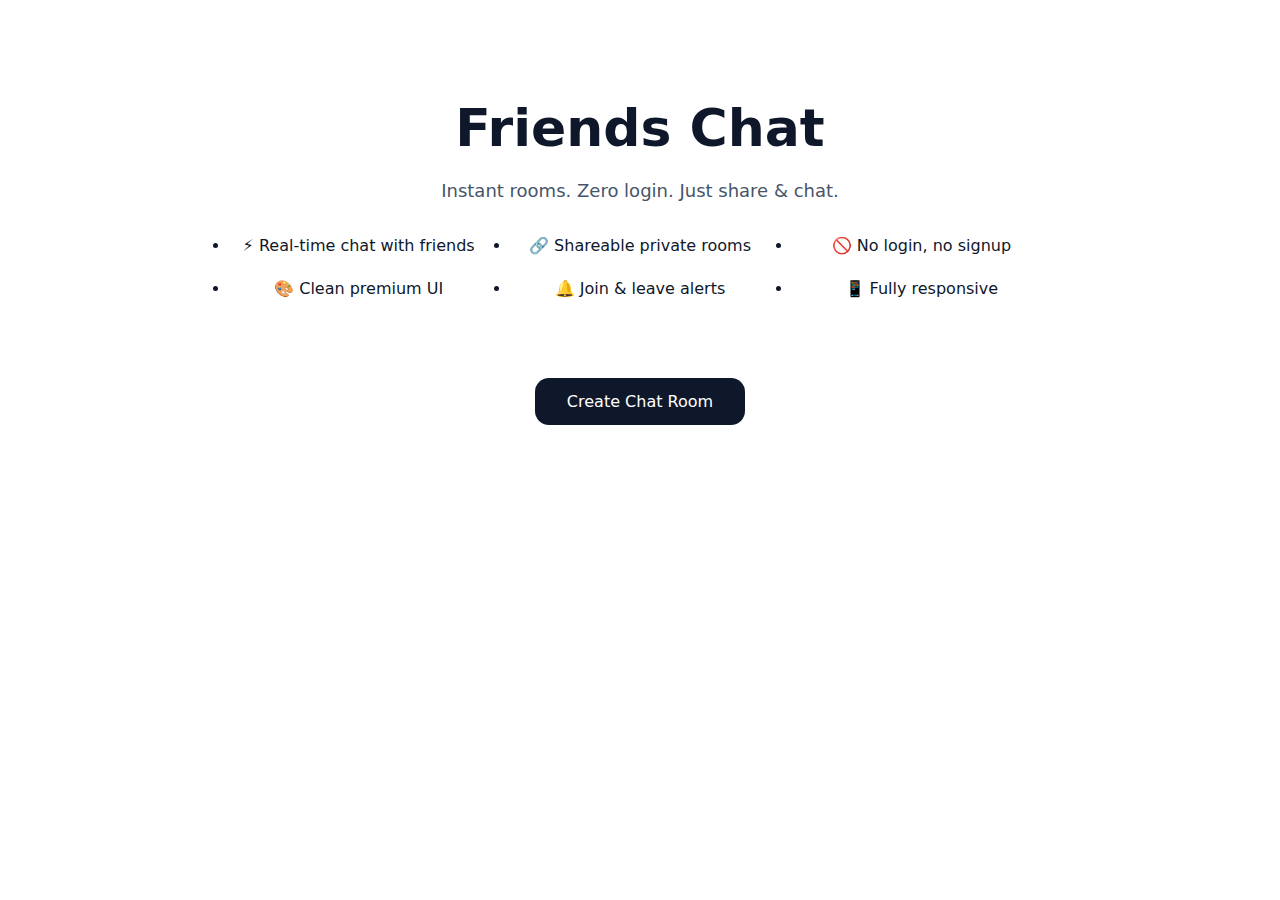
<file: index.html>
<!DOCTYPE html>
<html lang="en">
<head>
  <meta charset="UTF-8">
  <title>Friends Chat – Premium</title>
  <link rel="stylesheet" href="style.css">
</head>
<body class="welcome">
  <div class="hero">
    <h1>Friends Chat</h1>
    <p>Instant rooms. Zero login. Just share & chat.</p>

    <ul class="features">
      <li>⚡ Real‑time chat with friends</li>
      <li>🔗 Shareable private rooms</li>
      <li>🚫 No login, no signup</li>
      <li>🎨 Clean premium UI</li>
      <li>🔔 Join & leave alerts</li>
      <li>📱 Fully responsive</li>
    </ul>

    <button id="createRoom">Create Chat Room</button>
  </div>

  <script>
    document.getElementById("createRoom").onclick = () => {
      const room = Math.random().toString(36).substring(2, 8);
      window.location.href = `chat.html?room=${room}`;
    };
  </script>
</body>
</html>
</file>
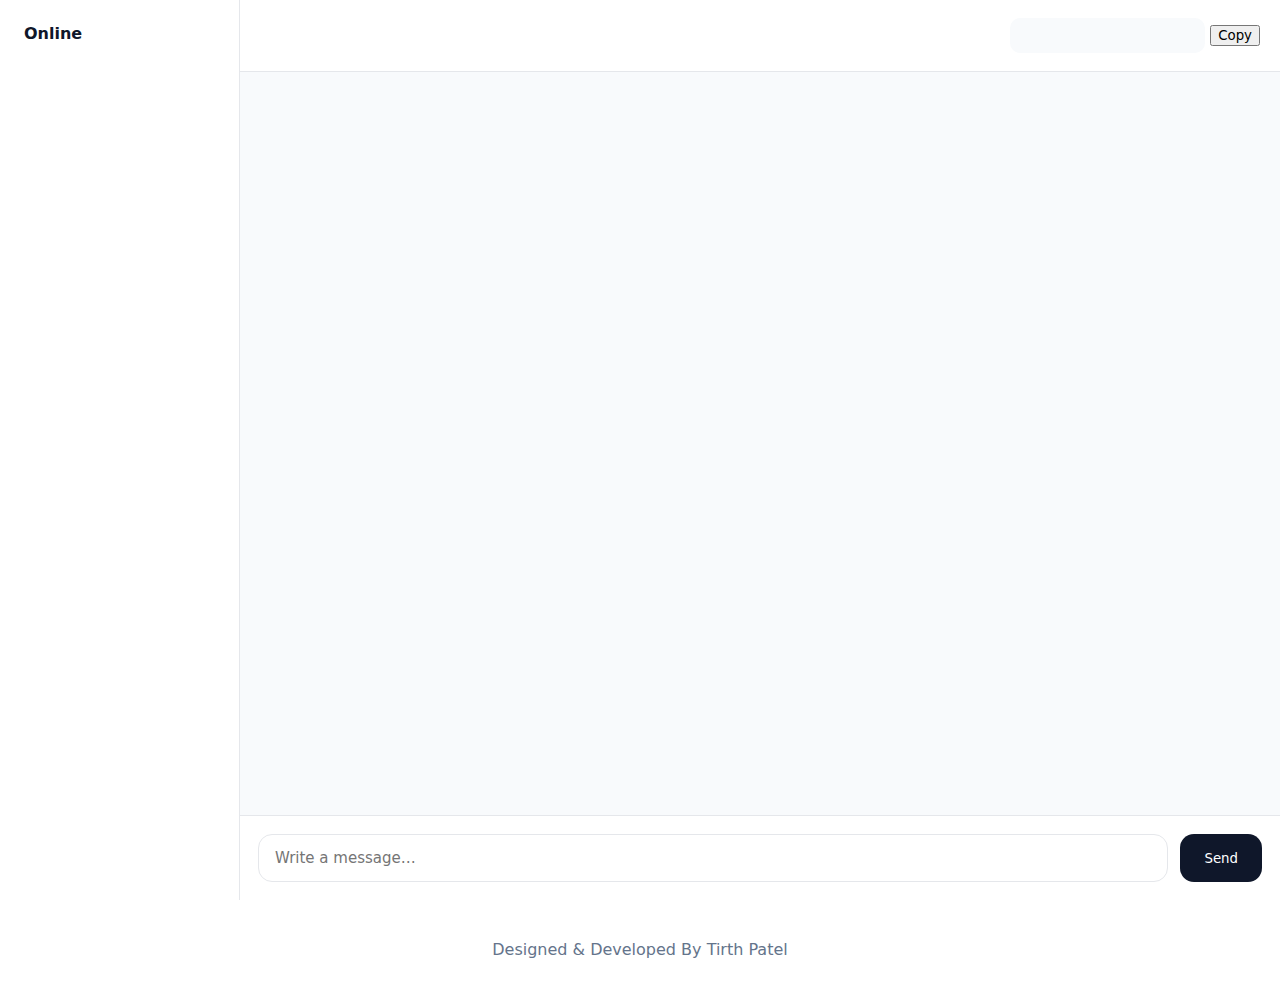
<file: chat.html>
<!DOCTYPE html>
<html lang="en">
<head>
<meta charset="UTF-8">
<meta name="viewport" content="width=device-width, initial-scale=1.0">
<title>Chat Room</title>
<link rel="stylesheet" href="style.css">
</head>
<body class="chat">

<div class="layout">

  <aside class="sidebar">
    <h4>Online</h4>
    <ul id="users"></ul>
  </aside>

  <section class="chat-area">

    <header class="chat-header">
      <div>
        <h3 id="roomCode"></h3>
        <small id="typing"></small>
      </div>
      <div class="room-link-wrap">
  <input id="roomLink" readonly>
  <button type="button" id="copyBtn">Copy</button>
</div>

    </header>

    <main id="messages"></main>

    <form id="form" class="chat-input">
      <input id="message" placeholder="Write a message…" autocomplete="off">
      <button>Send</button>
    </form>

  </section>

</div>
<footer class="footer">
   Designed & Developed By Tirth Patel
</footer>
<script src="https://cdn.socket.io/4.7.2/socket.io.min.js"></script>
<script src="script.js"></script>
</body>
</html>
</file>
<file: style.css>
/* =====================
   RESET & BASE
===================== */
* {
  box-sizing: border-box;
  font-family: Inter, system-ui, -apple-system, BlinkMacSystemFont;
}

body {
  margin: 0;
  background: #ffffff;
  color: #0f172a;
}

h1, h2, h3, h4 {
  margin: 0;
  font-weight: 600;
}

p {
  margin: 0;
  line-height: 1.6;
}

button {
  cursor: pointer;
  transition: all .2s ease;
}

/* =====================
   NAVBAR
===================== */
.nav {
  padding: 20px 40px;
  display: flex;
  justify-content: space-between;
  align-items: center;
  border-bottom: 1px solid #e5e7eb;
  background: white;
}

.brand {
  font-size: 18px;
  font-weight: 600;
}

.nav nav span {
  margin-left: 20px;
  font-size: 14px;
  color: #475569;
}

/* =====================
   HERO SECTION
===================== */
.hero {
  position: relative;
  max-width: 900px;
  margin: 100px auto 80px;
  padding: 0 20px;
  text-align: center;
}

.hero-bg {
  position: absolute;
  inset: -60px;
  background: radial-gradient(circle at top, #f1f5f9, transparent 70%);
  z-index: -1;
}

.hero h1 {
  font-size: 52px;
  line-height: 1.1;
}

.hero p {
  max-width: 620px;
  margin: 20px auto 30px;
  font-size: 18px;
  color: #475569;
}

.hero button {
  padding: 14px 32px;
  border-radius: 14px;
  border: none;
  background: #0f172a;
  color: white;
  font-size: 16px;
}

.hero button:hover {
  opacity: .92;
}

.hero button:active {
  transform: scale(.97);
}

.trust {
  margin-top: 20px;
  font-size: 14px;
  color: #64748b;
}

/* =====================
   FEATURES
===================== */
.features {
  max-width: 1000px;
  margin: 0 auto 80px;
  padding: 0 20px;
  display: grid;
  grid-template-columns: repeat(auto-fit, minmax(240px, 1fr));
  gap: 24px;
}

.feature {
  background: white;
  border: 1px solid #e5e7eb;
  border-radius: 18px;
  padding: 26px;
  transition: .2s ease;
}

.feature:hover {
  transform: translateY(-2px);
  box-shadow: 0 10px 30px rgba(0,0,0,.08);
}

.feature p {
  margin-top: 8px;
  color: #475569;
}

/* =====================
   STEPS
===================== */
.steps {
  max-width: 800px;
  margin: 0 auto 80px;
  padding: 0 20px;
  display: flex;
  justify-content: space-between;
}

.steps div {
  text-align: center;
  color: #475569;
}

.steps span {
  display: block;
  margin: 0 auto 10px;
  width: 36px;
  height: 36px;
  border-radius: 50%;
  background: #0f172a;
  color: white;
  line-height: 36px;
}

/* =====================
   FOOTER
===================== */
.footer {
  padding: 40px;
  text-align: center;
  color: #64748b;
}

/* =====================
   CHAT LAYOUT
===================== */
.chat {
  height: 100vh;
}

.layout {
  display: flex;
  height: 100%;
}

/* =====================
   SIDEBAR
===================== */
.sidebar {
  width: 240px;
  padding: 24px;
  border-right: 1px solid #e5e7eb;
  background: white;
}

.sidebar h4 {
  margin-bottom: 14px;
}

.sidebar ul {
  list-style: none;
  padding: 0;
  margin: 0;
}

.user {
  display: flex;
  align-items: center;
  gap: 8px;
  padding: 6px 0;
  color: #334155;
}

.dot {
  width: 8px;
  height: 8px;
  background: #22c55e;
  border-radius: 50%;
}

/* =====================
   CHAT AREA
===================== */
.chat-area {
  flex: 1;
  display: flex;
  flex-direction: column;
  background: #f8fafc;
}

/* HEADER */
.chat-header {
  padding: 18px 20px;
  background: white;
  border-bottom: 1px solid #e5e7eb;
  display: flex;
  justify-content: space-between;
  align-items: center;
}

.chat-header small {
  color: #64748b;
}

.chat-header input {
  background: #f8fafc;
  border: none;
  padding: 10px 12px;
  border-radius: 10px;
  max-width: 300px;
}

/* =====================
   MESSAGES
===================== */
#messages {
  flex: 1;
  padding: 24px;
  overflow-y: auto;
}

/* EMPTY STATE */
.empty {
  margin-top: 80px;
  text-align: center;
  color: #64748b;
}

.empty h4 {
  color: #0f172a;
  margin-bottom: 6px;
}

/* DATE SEPARATOR */
.date-separator {
  position: relative;
  text-align: center;
  font-size: 13px;
  color: #64748b;
  margin: 30px 0 20px;
}

.date-separator::before,
.date-separator::after {
  content: "";
  position: absolute;
  top: 50%;
  width: 40%;
  height: 1px;
  background: #e5e7eb;
}

.date-separator::before { left: 0; }
.date-separator::after { right: 0; }

/* MESSAGE BUBBLES */
.bubble {
  display: flex;
  gap: 14px;
  margin-bottom: 18px;
}

.grouped {
  margin-left: 50px;
}

/* AVATAR */
.avatar {
  width: 38px;
  height: 38px;
  border-radius: 50%;
  background: #0f172a;
  color: white;
  display: flex;
  align-items: center;
  justify-content: center;
  font-weight: 500;
}

/* MESSAGE CONTENT */
.content,
.group-text {
  background: white;
  padding: 14px 18px;
  border-radius: 18px;
  box-shadow: 0 6px 18px rgba(0,0,0,.06);
}

.content small {
  display: block;
  font-size: 12px;
  color: #64748b;
  margin-bottom: 4px;
}

.content p,
.group-text {
  font-size: 15px;
}

/* SYSTEM MESSAGE */
.system {
  text-align: center;
  font-size: 14px;
  color: #64748b;
  margin: 12px 0;
}

/* =====================
   INPUT AREA
===================== */
.chat-input {
  padding: 18px;
  background: white;
  border-top: 1px solid #e5e7eb;
  display: flex;
}

.chat-input input {
  flex: 1;
  padding: 14px 16px;
  border-radius: 14px;
  border: 1px solid #e5e7eb;
  font-size: 15px;
}

.chat-input input:focus {
  outline: none;
  border-color: #0f172a;
  box-shadow: 0 0 0 3px rgba(15,23,42,.08);
}

.chat-input button {
  margin-left: 12px;
  padding: 14px 24px;
  border-radius: 14px;
  border: none;
  background: #0f172a;
  color: white;
}

/* =====================
   TYPING INDICATOR
===================== */
#typing {
  font-size: 13px;
  color: #64748b;
}

/* =====================
   TOAST
===================== */
#toast {
  position: fixed;
  bottom: 30px;
  left: 50%;
  transform: translateX(-50%);
  background: #0f172a;
  color: white;
  padding: 12px 18px;
  border-radius: 12px;
  font-size: 14px;
  opacity: 0;
  pointer-events: none;
  transition: opacity .3s ease;
}

#toast.show {
  opacity: 1;
}

/* =====================
   RESPONSIVE
===================== */
@media (max-width: 768px) {
  .sidebar {
    display: none;
  }

  .hero h1 {
    font-size: 38px;
  }

  .steps {
    flex-direction: column;
    gap: 20px;
  }
}
</file>
